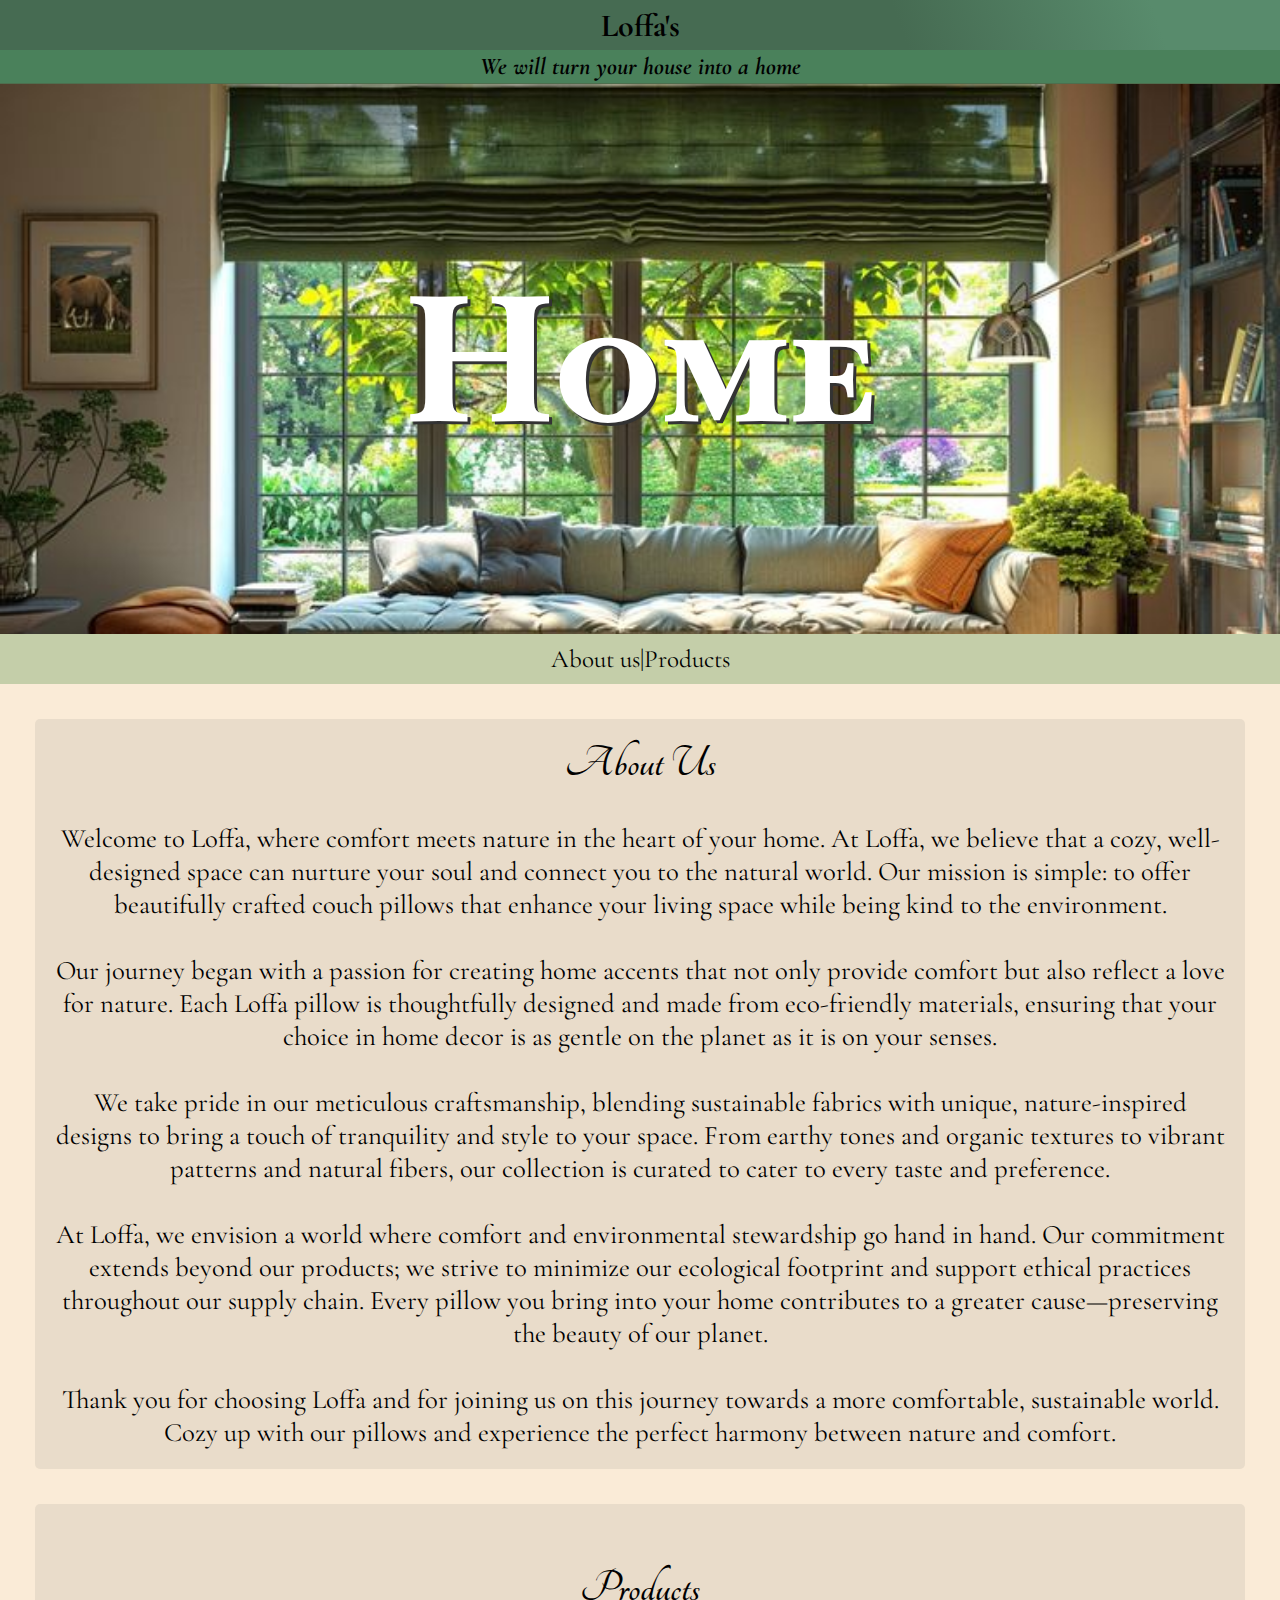
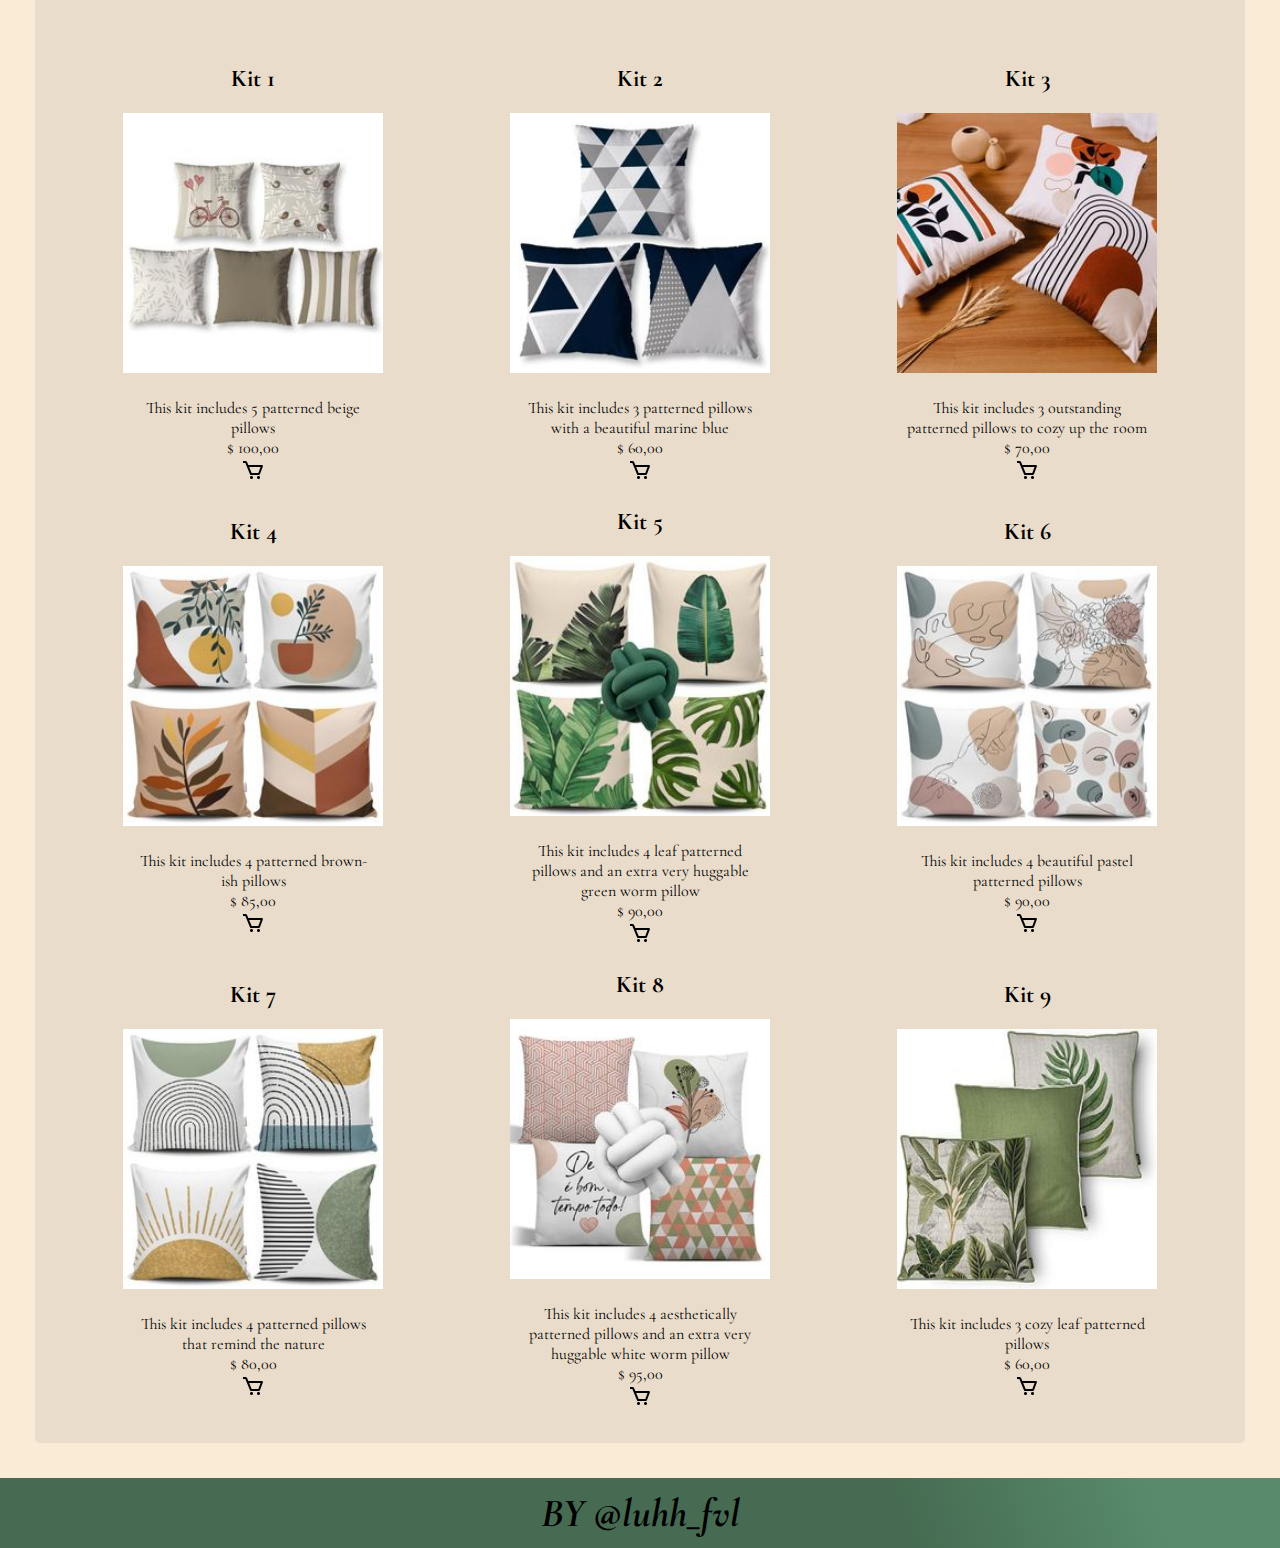
<file: index.html>
<!DOCTYPE html>
<html lang="en">
<head>
    <meta charset="UTF-8">
    <meta name="viewport" content="width=device-width, initial-scale=1.0">
    <title>Loffa</title>
    <link rel="stylesheet" href="style.css">
    <style>
        @import url('https://fonts.googleapis.com/css2?family=Baskervville+SC&family=Cormorant+Garamond:ital,wght@0,300;0,400;0,500;0,600;0,700;1,300;1,400;1,500;1,600;1,700&display=swap');
        @import url('https://fonts.googleapis.com/css2?family=Tangerine:wght@400;700&display=swap');
        @import url('https://fonts.googleapis.com/css2?family=Allura&display=swap');
        @import url('https://fonts.googleapis.com/css2?family=Sofia&display=swap');
    </style>
</head>
<body>
    <header>
        <h1>Loffa's</h1>
    </header>
    <main>
        <div id="topper"> 
            <h2>We will turn your house into a home</h2>
        </div>
        <div id="home">
            <h3 id="homeText">Home</h3>
        </div>
        <div id="divisoria">
            <a href="#AboutUs">About us</a> | <a href="#Products">Products</a>
        </div>
        <div id="sobre">
            <h3 id="AboutUs">About Us</h3> 
            <br>
            Welcome to Loffa, where comfort meets nature in the heart of your home. At Loffa, we believe that a cozy, well-designed space can nurture your soul and connect you to the natural world. Our mission is simple: to offer beautifully crafted couch pillows that enhance your living space while being kind to the environment.
            <br><br>
            Our journey began with a passion for creating home accents that not only provide comfort but also reflect a love for nature. Each Loffa pillow is thoughtfully designed and made from eco-friendly materials, ensuring that your choice in home decor is as gentle on the planet as it is on your senses.
            <br><br>
            We take pride in our meticulous craftsmanship, blending sustainable fabrics with unique, nature-inspired designs to bring a touch of tranquility and style to your space. From earthy tones and organic textures to vibrant patterns and natural fibers, our collection is curated to cater to every taste and preference.
            <br><br>
            At Loffa, we envision a world where comfort and environmental stewardship go hand in hand. Our commitment extends beyond our products; we strive to minimize our ecological footprint and support ethical practices throughout our supply chain. Every pillow you bring into your home contributes to a greater cause—preserving the beauty of our planet.
            <br><br>
            Thank you for choosing Loffa and for joining us on this journey towards a more comfortable, sustainable world. Cozy up with our pillows and experience the perfect harmony between nature and comfort.
        </div>
        <div id="produtos">
            <h3 id="Products">Products</h3>
            <div id="linha">
                <label id="caixaProducts">
                    <h2>Kit 1</h2>
                    <a href="kit1.html" ><img src="foto1.jpg" class="foto"></a>
                    <div id="dProduct">
                        <p>This kit includes 5 patterned beige pillows</p>
                        <p>$ 100,00</p>
                        <img src="bx-cart.png" alt="carrinho de compras" id="carrinhoCompras">
                    </div>
                </label>
                <label id="caixaProducts">
                    <h2>Kit 2</h2>
                    <a href="kit2.html" ><img src="foto2.jpg" class="foto"></a>
                    <div id="dProduct">
                        <p>This kit includes 3 patterned pillows with a beautiful marine blue</p>
                        <p>$ 60,00</p>
                        <img src="bx-cart.png" alt="carrinho de compras" id="carrinhoCompras">
                    </div>
                </label>
                <label id="caixaProducts">
                    <h2>Kit 3</h2>
                    <a href="kit3.html" ><img src="foto3.jpg" class="foto"></a>
                    <div id="dProduct">
                        <p>This kit includes 3 outstanding patterned pillows to cozy up the room</p>
                        <p>$ 70,00</p>
                        <img src="bx-cart.png" alt="carrinho de compras" id="carrinhoCompras">    
                </div>
                </label>
            </div>
            <div id="linha">
                <label id="caixaProducts">
                    <h2>Kit 4</h2>
                    <a href="kit4.html"><img src="foto4.jpg" class="foto"></a>
                    <div id="dProduct">
                        <p>This kit includes 4 patterned brown-ish pillows</p>
                        <p>$ 85,00</p>
                        <img src="bx-cart.png" alt="carrinho de compras" id="carrinhoCompras">
                    </div>
                </label>
                <label id="caixaProducts">
                    <h2>Kit 5</h2>
                    <a href="kit5.html"><img src="foto5.jpg" class="foto"></a>
                    <div id="dProduct">
                        <p>This kit includes 4 leaf patterned pillows and an extra very huggable green worm pillow</p>
                        <p>$ 90,00</p>
                        <img src="bx-cart.png" alt="carrinho de compras" id="carrinhoCompras">
                    </div>
                </label>
                <label id="caixaProducts">
                    <h2>Kit 6</h2>
                    <a href="kit6.html"><img src="foto6.jpg" class="foto"></a>
                    <div id="dProduct">
                        <p>This kit includes 4 beautiful pastel patterned pillows</p>
                        <p>$ 90,00</p>
                        <img src="bx-cart.png" alt="carrinho de compras" id="carrinhoCompras">                    
                    </div>
                </label>
            </div>
            <div id="linha">
                <label id="caixaProducts">
                    <h2>Kit 7</h2>
                    <a href="kit7.html"><img src="foto7.jpg" class="foto"></a>
                    <div id="dProduct">
                        <p>This kit includes 4 patterned pillows that remind the nature</p>
                        <p>$ 80,00</p>
                        <img src="bx-cart.png" alt="carrinho de compras" id="carrinhoCompras">
                    </div>
                </label>
                <label id="caixaProducts">
                    <h2>Kit 8</h2>
                    <a href="kit8.html"><img src="foto8.jpg" class="foto"></a>
                    <div id="dProduct">
                        <p>This kit includes 4 aesthetically patterned pillows and an extra very huggable white worm pillow</p>
                        <p>$ 95,00</p>
                        <img src="bx-cart.png" alt="carrinho de compras" id="carrinhoCompras">
                    </div>
                </label>
                <label id="caixaProducts">
                    <h2>Kit 9</h2>
                    <a href="kit9.html"><img src="foto9.jpg" class="foto"></a>
                    <div id="dProduct">
                        <p>This kit includes 3 cozy leaf patterned pillows</p>
                        <p>$ 60,00</p>
                        <img src="bx-cart.png" alt="carrinho de compras" id="carrinhoCompras">
                    </div>
                </label>
            </div>
        </div>
    </main>
    <footer>
        <div>
            BY @luhh_fvl
        </div>
    </footer>
</body>
</html>
</file>
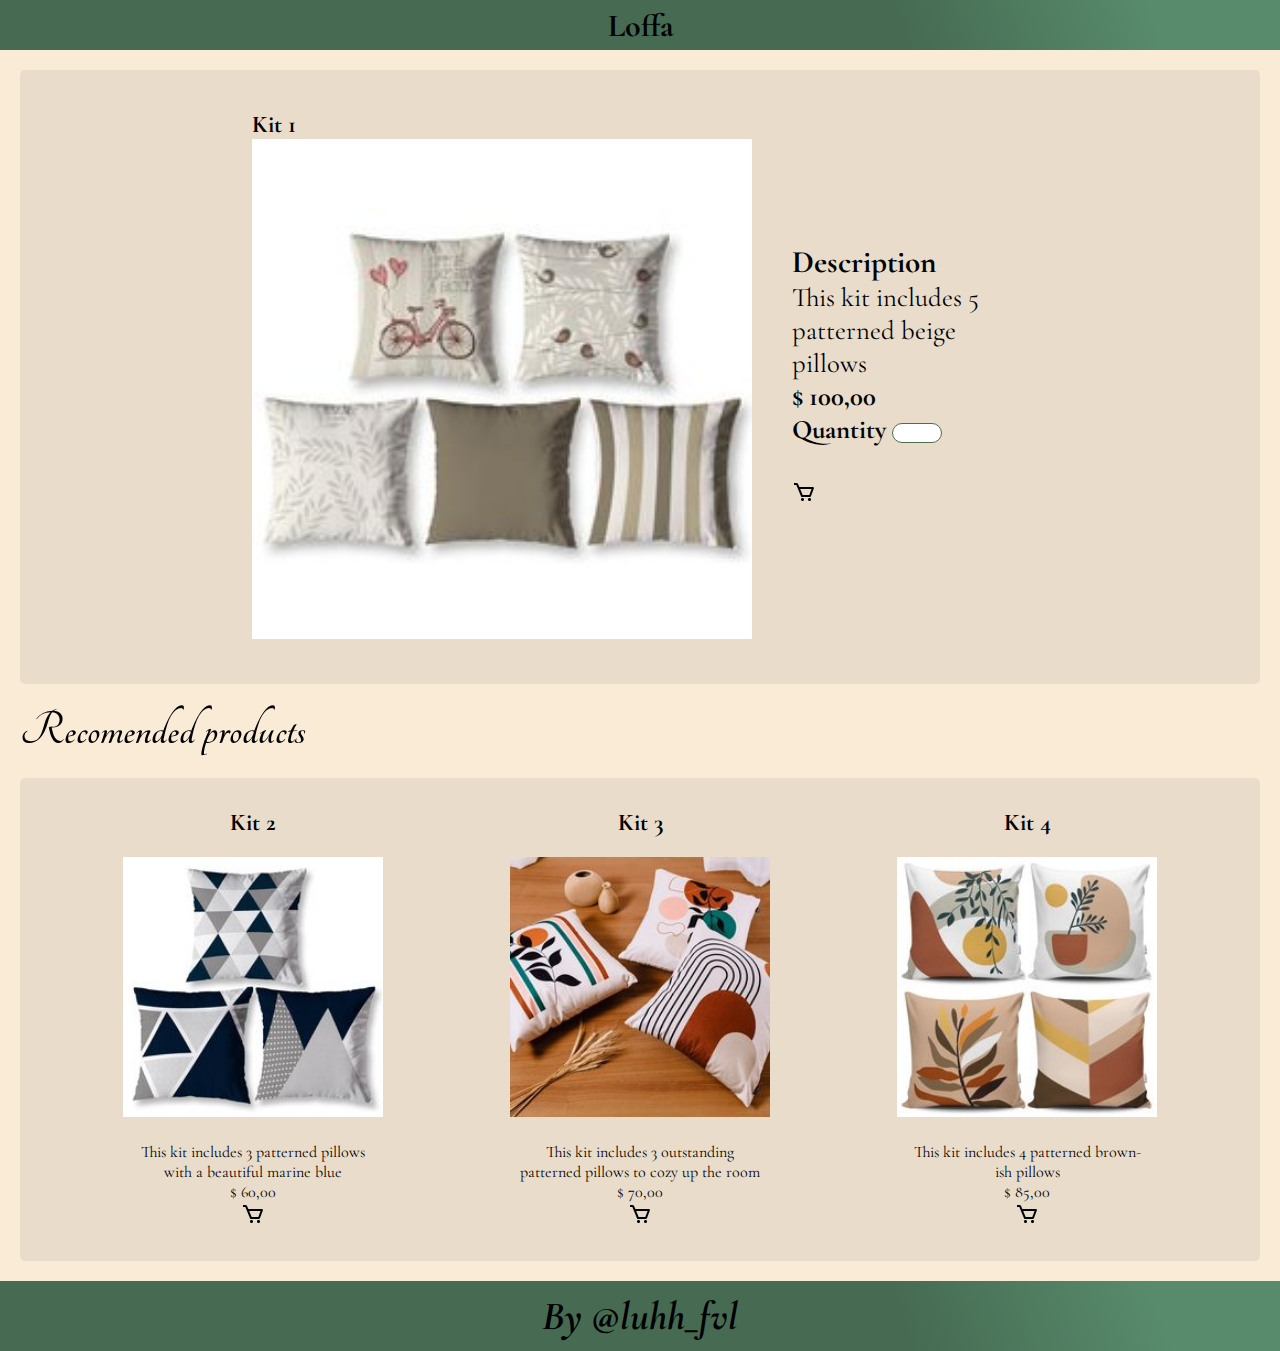
<file: kit1.html>
<!DOCTYPE html>
<html lang="en">
<head>
    <meta charset="UTF-8">
    <meta name="viewport" content="width=device-width, initial-scale=1.0">
    <link rel="stylesheet" href="style.css">
    <style>
        @import url('https://fonts.googleapis.com/css2?family=Baskervville+SC&family=Cormorant+Garamond:ital,wght@0,300;0,400;0,500;0,600;0,700;1,300;1,400;1,500;1,600;1,700&display=swap');
        @import url('https://fonts.googleapis.com/css2?family=Tangerine:wght@400;700&display=swap');
    </style>
    <title>Loffa's</title>
</head>
<body>
    <header>
        <h1><a href="index.html" id="inicio">Loffa</a></h1>
    </header>
    <main>
        <div id="pagProduct">
            <label id="productTitle">
                <h2>Kit 1</h2>
                <img src="foto1.jpg" id="fotoProduto">
            </label>
            <div id="contentProduct">
                <h3>Description</h3>
                <p>This kit includes 5 patterned beige pillows</p>
                <p><strong>$ 100,00</p>
                <label>
                    Quantity</strong>
                    <input type="number" id="quantidade">
                </label><br><br>
                    <input type="image" src="bx-cart.png">
            </div>
        </div>
        <label id="Recomended"><h2>Recomended products</h2><br></label>
        <div id="recomendedProducts">
            <label id="caixaProducts">
                <h2>Kit 2</h2>
                <a href="kit2.html"><img src="foto2.jpg" class="foto"></a>
                <div id="dProduct">
                    <p>This kit includes 3 patterned pillows with a beautiful marine blue</p>
                    <p>$ 60,00</p>
                    <img src="bx-cart.png" alt="carrinho de compras" id="carrinhoCompras">
                </div>
            </label>
            <label id="caixaProducts">
                <h2>Kit 3</h2>
                <a href="kit3.html"><img src="foto3.jpg" class="foto"></a>
                <div id="dProduct">
                    <p>This kit includes 3 outstanding patterned pillows to cozy up the room</p>
                    <p>$ 70,00</p>
                    <img src="bx-cart.png" alt="carrinho de compras" id="carrinhoCompras">    
                </div>
            </label>
            <label id="caixaProducts">
                <h2>Kit 4</h2>
                <a href="kit4.html"><img src="foto4.jpg" class="foto"></a>
                <div id="dProduct">
                    <p>This kit includes 4 patterned brown-ish pillows</p>
                    <p>$ 85,00</p>
                    <img src="bx-cart.png" alt="carrinho de compras" id="carrinhoCompras">
                </div>
            </label>
        </div>
    </main>
    <footer>
        <div>
            By @luhh_fvl
        </div>
    </footer>
</body>
</html>
</file>
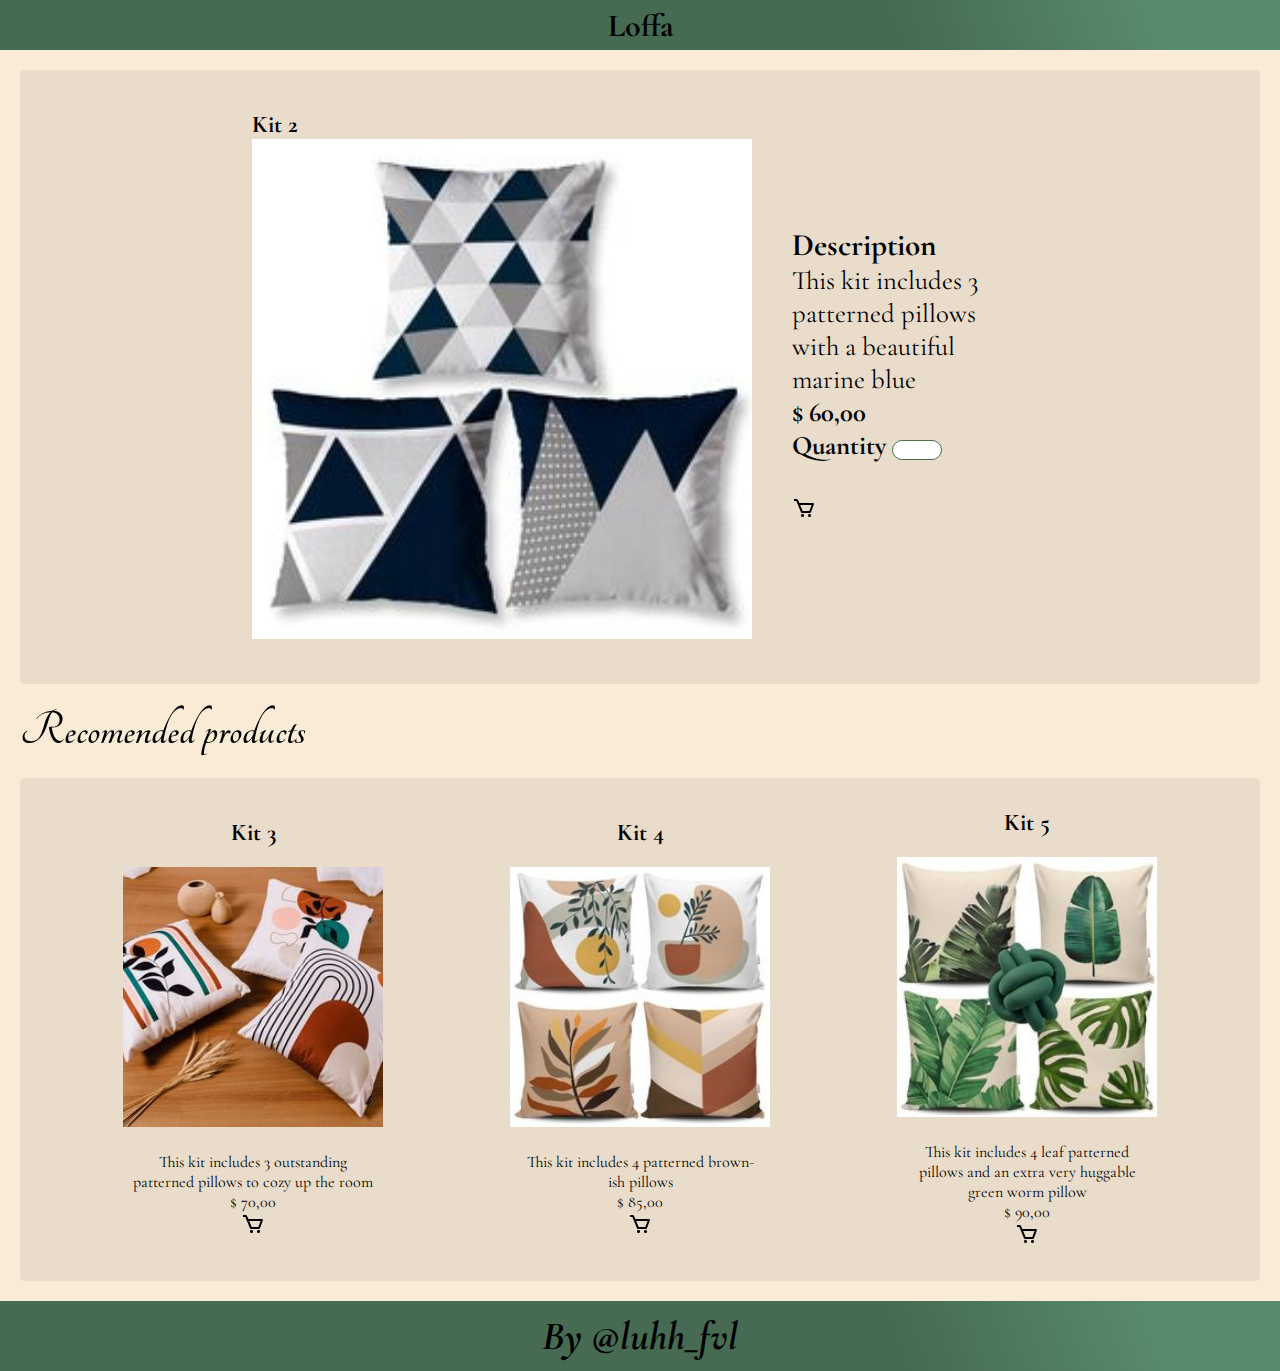
<file: kit2.html>
<!DOCTYPE html>
<html lang="en">
<head>
    <meta charset="UTF-8">
    <meta name="viewport" content="width=device-width, initial-scale=1.0">
    <link rel="stylesheet" href="style.css">
    <style>
        @import url('https://fonts.googleapis.com/css2?family=Baskervville+SC&family=Cormorant+Garamond:ital,wght@0,300;0,400;0,500;0,600;0,700;1,300;1,400;1,500;1,600;1,700&display=swap');
        @import url('https://fonts.googleapis.com/css2?family=Tangerine:wght@400;700&display=swap');
    </style>
    <title>Loffa's</title>
</head>
<body>
    <header>
        <h1><a href="index.html" id="inicio">Loffa</a></h1>
    </header>
    <main>
        <div id="pagProduct">
            <label id="productTitle">
                <h2>Kit 2</h2>
                <img src="foto2.jpg" id="fotoProduto">
            </label>
            <div id="contentProduct">
                <h3>Description</h3>
                <p>This kit includes 3 patterned pillows with a beautiful marine blue</p>
                <p><strong>$ 60,00</p>
                <label>
                    Quantity</strong>
                    <input type="number" id="quantidade">
                </label><br><br>
                    <input type="image" src="bx-cart.png">
            </div>
        </div>
        <label id="Recomended"><h2>Recomended products</h2><br></label>
        <div id="recomendedProducts">
            <label id="caixaProducts">
                <h2>Kit 3</h2>
                <a href="kit3.html"><img src="foto3.jpg" class="foto"></a>
                <div id="dProduct">
                    <p>This kit includes 3 outstanding patterned pillows to cozy up the room</p>
                    <p>$ 70,00</p>
                    <img src="bx-cart.png" alt="carrinho de compras" id="carrinhoCompras">
                </div>
            </label>
            <label id="caixaProducts">
                <h2>Kit 4</h2>
                <a href="kit4.html"><img src="foto4.jpg" class="foto"></a>
                <div id="dProduct">
                    <p>This kit includes 4 patterned brown-ish pillows</p>
                    <p>$ 85,00</p>
                    <img src="bx-cart.png" alt="carrinho de compras" id="carrinhoCompras">    
            </div>
            </label id="caixaProducts">
            <label id="caixaProducts">
                <h2>Kit 5</h2>
                <a href="kit5.html"><img src="foto5.jpg" class="foto"></a>
                <div id="dProduct">
                    <p>This kit includes 4 leaf patterned pillows and an extra very huggable green worm pillow</p>
                    <p>$ 90,00</p>
                    <img src="bx-cart.png" alt="carrinho de compras" id="carrinhoCompras">
                </div>
            </label>
        </div>
    </main>
    <footer>
        <div>
            By @luhh_fvl
        </div>
    </footer>
</body>
</html>
</file>
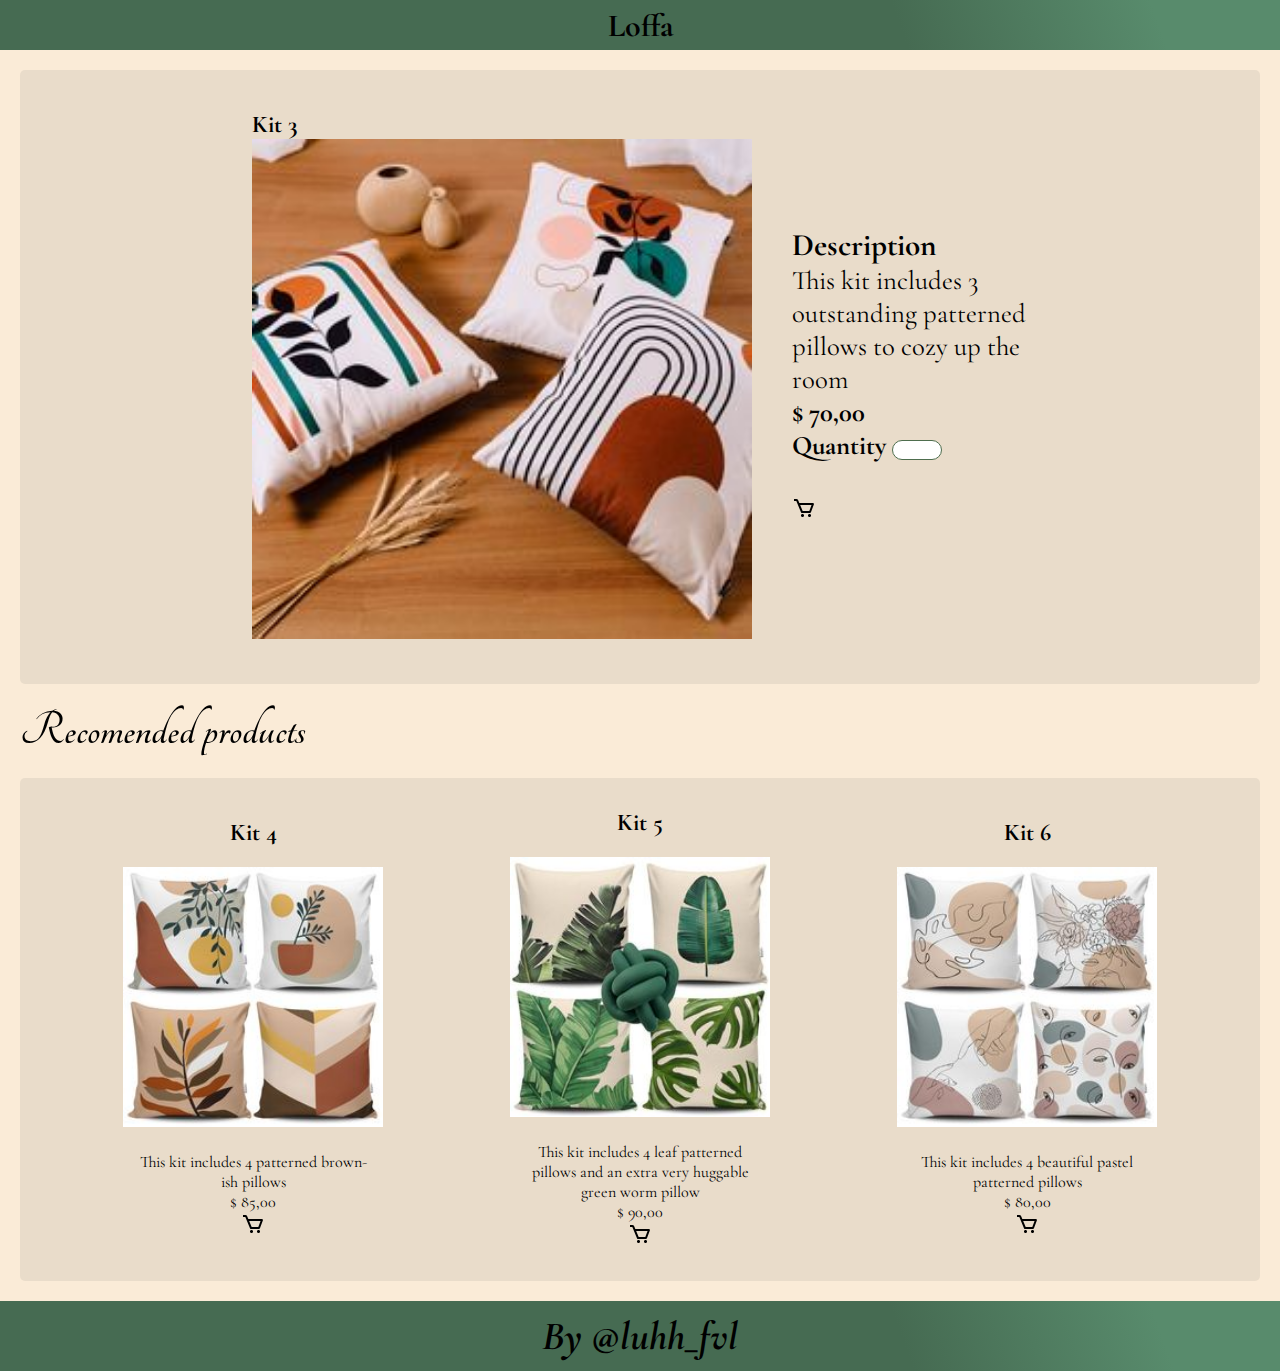
<file: kit3.html>
<!DOCTYPE html>
<html lang="en">
<head>
    <meta charset="UTF-8">
    <meta name="viewport" content="width=device-width, initial-scale=1.0">
    <link rel="stylesheet" href="style.css">
    <style>
        @import url('https://fonts.googleapis.com/css2?family=Baskervville+SC&family=Cormorant+Garamond:ital,wght@0,300;0,400;0,500;0,600;0,700;1,300;1,400;1,500;1,600;1,700&display=swap');
        @import url('https://fonts.googleapis.com/css2?family=Tangerine:wght@400;700&display=swap');
    </style>
    <title>Loffa's</title>
</head>
<body>
    <header>
        <h1><a href="index.html" id="inicio">Loffa</a></h1>
    </header>
    <main>
        <div id="pagProduct">
            <label id="productTitle">
                <h2>Kit 3</h2>
                <img src="foto3.jpg" id="fotoProduto">
            </label>
            <div id="contentProduct">
                <h3>Description</h3>
                <p>This kit includes 3 outstanding patterned pillows to cozy up the room</p>
                <p><strong>$ 70,00</p>
                <label>
                    Quantity</strong>
                    <input type="number" id="quantidade">
                </label><br><br>
                    <input type="image" src="bx-cart.png">
            </div>
        </div>
        <label id="Recomended"><h2>Recomended products</h2><br></label>
        <div id="recomendedProducts">
            <label id="caixaProducts">
                <h2>Kit 4</h2>
                <a href="kit4.html"><img src="foto4.jpg" class="foto"></a>
                <div id="dProduct">
                    <p>This kit includes 4 patterned brown-ish pillows</p>
                    <p>$ 85,00</p>
                    <img src="bx-cart.png" alt="carrinho de compras" id="carrinhoCompras">
                </div>
            </label>
            <label id="caixaProducts">
                <h2>Kit 5</h2>
                <a href="kit5.html"><img src="foto5.jpg" class="foto"></a>
                <div id="dProduct">
                    <p>This kit includes 4 leaf patterned pillows and an extra very huggable green worm pillow</p>
                    <p>$ 90,00</p>
                    <img src="bx-cart.png" alt="carrinho de compras" id="carrinhoCompras">    
            </div>
            </label id="caixaProducts">
            <label id="caixaProducts">
                <h2>Kit 6</h2>
                <a href="kit6.html"><img src="foto6.jpg" class="foto"></a>
                <div id="dProduct">
                    <p>This kit includes 4 beautiful pastel patterned pillows</p>
                    <p>$ 80,00</p>
                    <img src="bx-cart.png" alt="carrinho de compras" id="carrinhoCompras">
                </div>
            </label>
        </div>
    </main>
    <footer>
        <div>
            By @luhh_fvl
        </div>
    </footer>
</body>
</html>
</file>
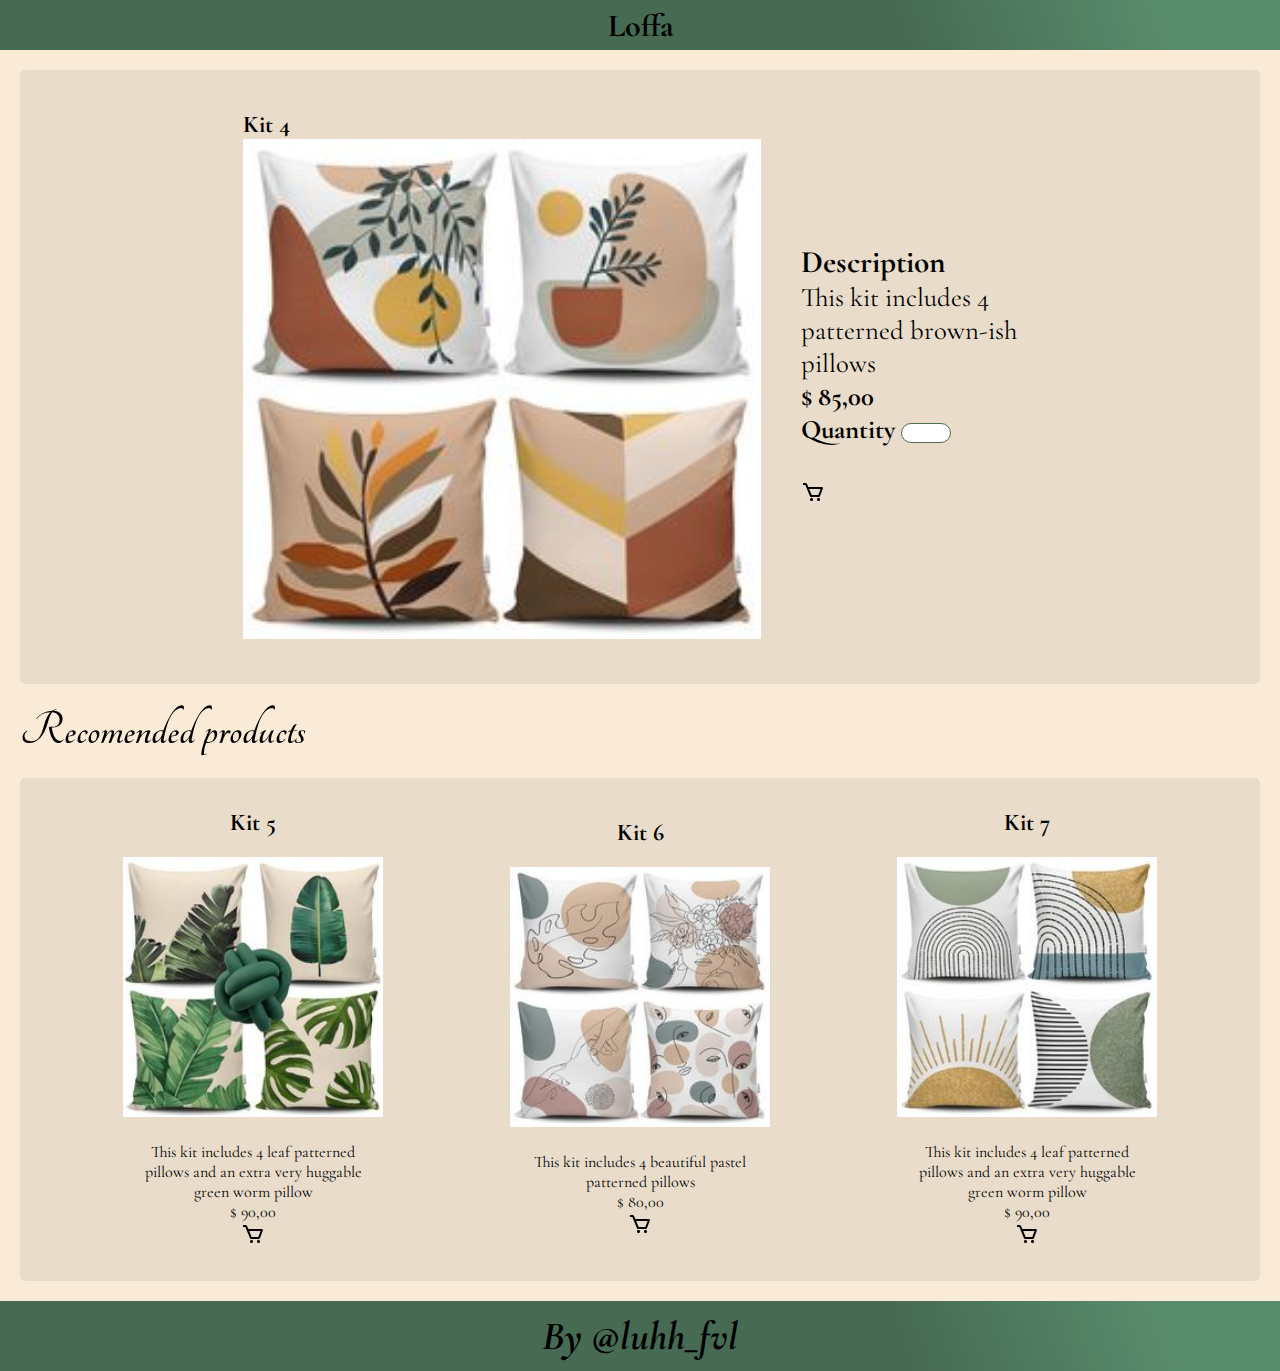
<file: kit4.html>
<!DOCTYPE html>
<html lang="en">
<head>
    <meta charset="UTF-8">
    <meta name="viewport" content="width=device-width, initial-scale=1.0">
    <link rel="stylesheet" href="style.css">
    <style>
        @import url('https://fonts.googleapis.com/css2?family=Baskervville+SC&family=Cormorant+Garamond:ital,wght@0,300;0,400;0,500;0,600;0,700;1,300;1,400;1,500;1,600;1,700&display=swap');
        @import url('https://fonts.googleapis.com/css2?family=Tangerine:wght@400;700&display=swap');
    </style>
    <title>Loffa's</title>
</head>
<body>
    <header>
        <h1><a href="index.html" id="inicio">Loffa</a></h1>
    </header>
    <main>
        <div id="pagProduct">
            <label id="productTitle">
                <h2>Kit 4</h2>
                <img src="foto4.jpg" id="fotoProduto">
            </label>
            <div id="contentProduct">
                <h3>Description</h3>
                <p>This kit includes 4 patterned brown-ish pillows</p>
                <p><strong>$ 85,00</p>
                <label>
                    Quantity</strong>
                    <input type="number" id="quantidade">
                </label><br><br>
                    <input type="image" src="bx-cart.png">
            </div>
        </div>
        <label id="Recomended"><h2>Recomended products</h2><br></label>
        <div id="recomendedProducts">
            <label id="caixaProducts">
                <h2>Kit 5</h2>
                <a href="kit5.html"><img src="foto5.jpg" class="foto"></a>
                <div id="dProduct">
                    <p>This kit includes 4 leaf patterned pillows and an extra very huggable green worm pillow</p>
                    <p>$ 90,00</p>
                    <img src="bx-cart.png" alt="carrinho de compras" id="carrinhoCompras">
                </div>
            </label>
            <label id="caixaProducts">
                <h2>Kit 6</h2>
                <a href="kit6.html"><img src="foto6.jpg" class="foto"></a>
                <div id="dProduct">
                    <p>This kit includes 4 beautiful pastel patterned pillows</p>
                    <p>$ 80,00</p>
                    <img src="bx-cart.png" alt="carrinho de compras" id="carrinhoCompras">    
            </div>
            </label id="caixaProducts">
            <label id="caixaProducts">
                <h2>Kit 7</h2>
                <a href="kit7.html"><img src="foto7.jpg" class="foto"></a>
                <div id="dProduct">
                    <p>This kit includes 4 leaf patterned pillows and an extra very huggable green worm pillow</p>
                    <p>$ 90,00</p>
                    <img src="bx-cart.png" alt="carrinho de compras" id="carrinhoCompras">
                </div>
            </label>
        </div>
    </main>
    <footer>
        <div>
            By @luhh_fvl
        </div>
    </footer>
</body>
</html>
</file>
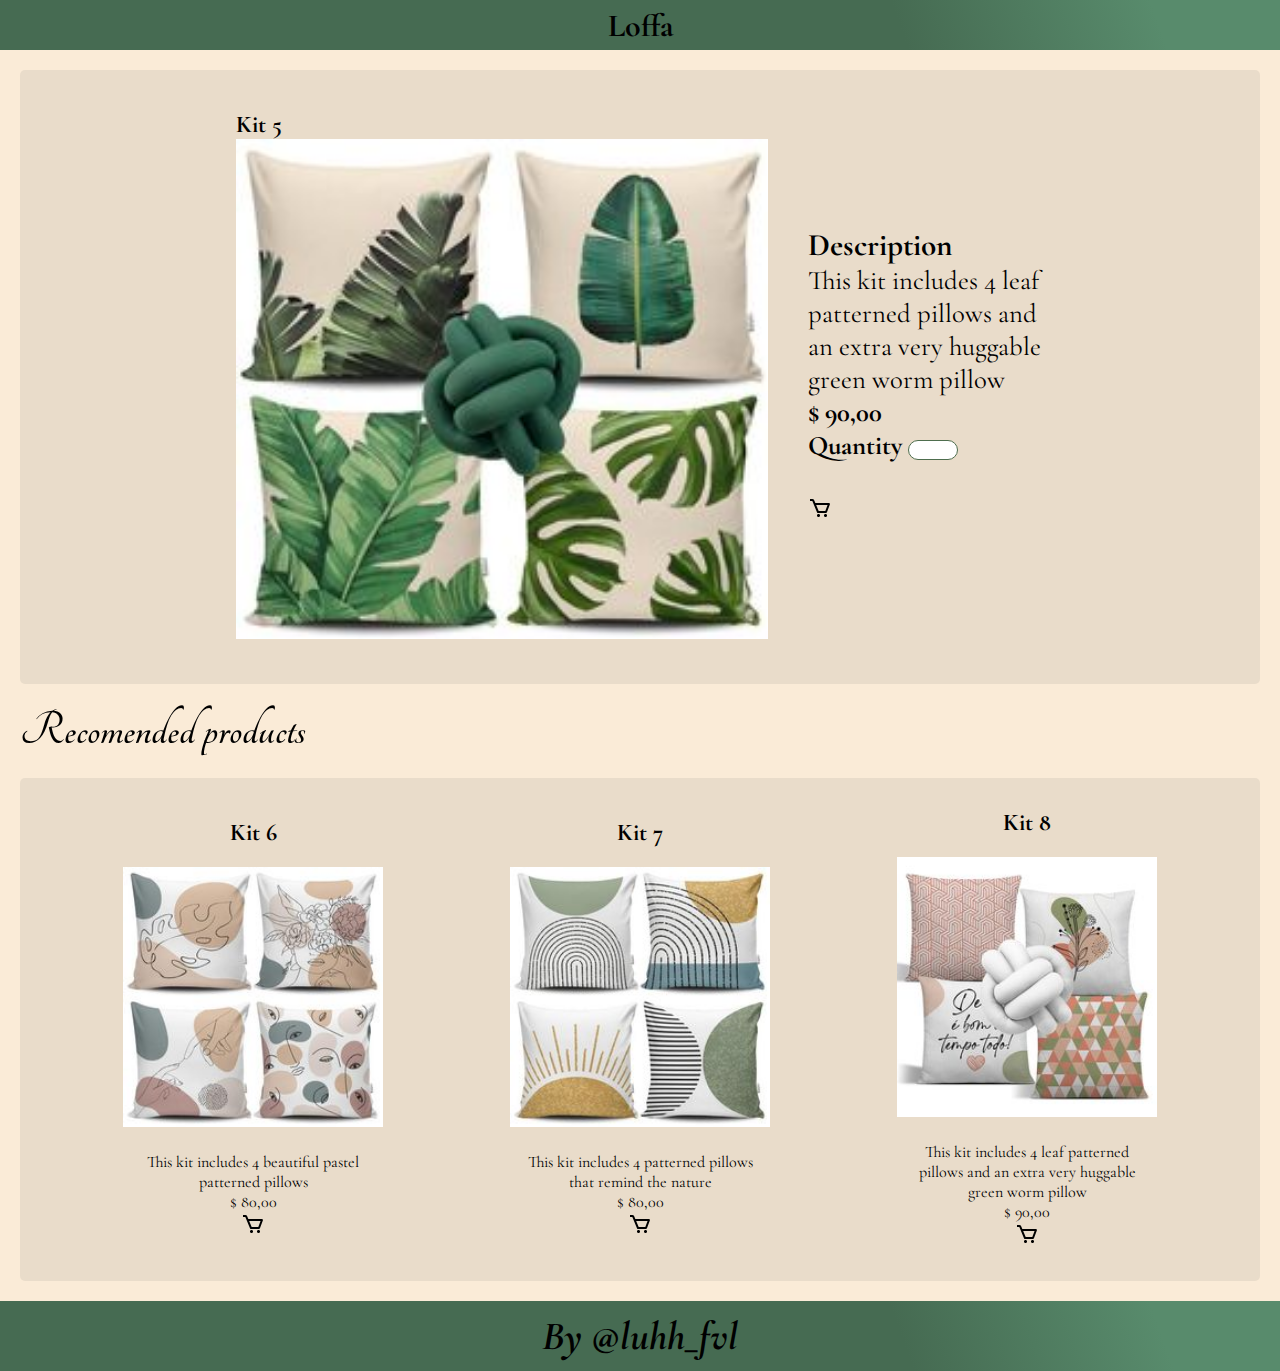
<file: kit5.html>
<!DOCTYPE html>
<html lang="en">
<head>
    <meta charset="UTF-8">
    <meta name="viewport" content="width=device-width, initial-scale=1.0">
    <link rel="stylesheet" href="style.css">
    <style>
        @import url('https://fonts.googleapis.com/css2?family=Baskervville+SC&family=Cormorant+Garamond:ital,wght@0,300;0,400;0,500;0,600;0,700;1,300;1,400;1,500;1,600;1,700&display=swap');
        @import url('https://fonts.googleapis.com/css2?family=Tangerine:wght@400;700&display=swap');
    </style>
    <title>Loffa's</title>
</head>
<body>
    <header>
        <h1><a href="index.html" id="inicio">Loffa</a></h1>
    </header>
    <main>
        <div id="pagProduct">
            <label id="productTitle">
                <h2>Kit 5</h2>
                <img src="foto5.jpg" id="fotoProduto">
            </label>
            <div id="contentProduct">
                <h3>Description</h3>
                <p>This kit includes 4 leaf patterned pillows and an extra very huggable green worm pillow</p>
                <p><strong>$ 90,00</p>
                <label>
                    Quantity</strong>
                    <input type="number" id="quantidade">
                </label><br><br>
                    <input type="image" src="bx-cart.png">
            </div>
        </div>
        <label id="Recomended"><h2>Recomended products</h2><br></label>
        <div id="recomendedProducts">
            <label id="caixaProducts">
                <h2>Kit 6</h2>
                <a href="kit6.html"><img src="foto6.jpg" class="foto"></a>
                <div id="dProduct">
                    <p>This kit includes 4 beautiful pastel patterned pillows</p>
                    <p>$ 80,00</p>
                    <img src="bx-cart.png" alt="carrinho de compras" id="carrinhoCompras">
                </div>
            </label>
            <label id="caixaProducts">
                <h2>Kit 7</h2>
                <a href="kit7.html"><img src="foto7.jpg" class="foto"></a>
                <div id="dProduct">
                    <p>This kit includes 4 patterned pillows that remind the nature</p>
                    <p>$ 80,00</p>
                    <img src="bx-cart.png" alt="carrinho de compras" id="carrinhoCompras">    
            </div>
            </label id="caixaProducts">
            <label id="caixaProducts">
                <h2>Kit 8</h2>
                <a href="kit8.html"><img src="foto8.jpg" class="foto"></a>
                <div id="dProduct">
                    <p>This kit includes 4 leaf patterned pillows and an extra very huggable green worm pillow</p>
                    <p>$ 90,00</p>
                    <img src="bx-cart.png" alt="carrinho de compras" id="carrinhoCompras">
                </div>
            </label>
        </div>
    </main>
    <footer>
        <div>
            By @luhh_fvl
        </div>
    </footer>
</body>
</html>
</file>
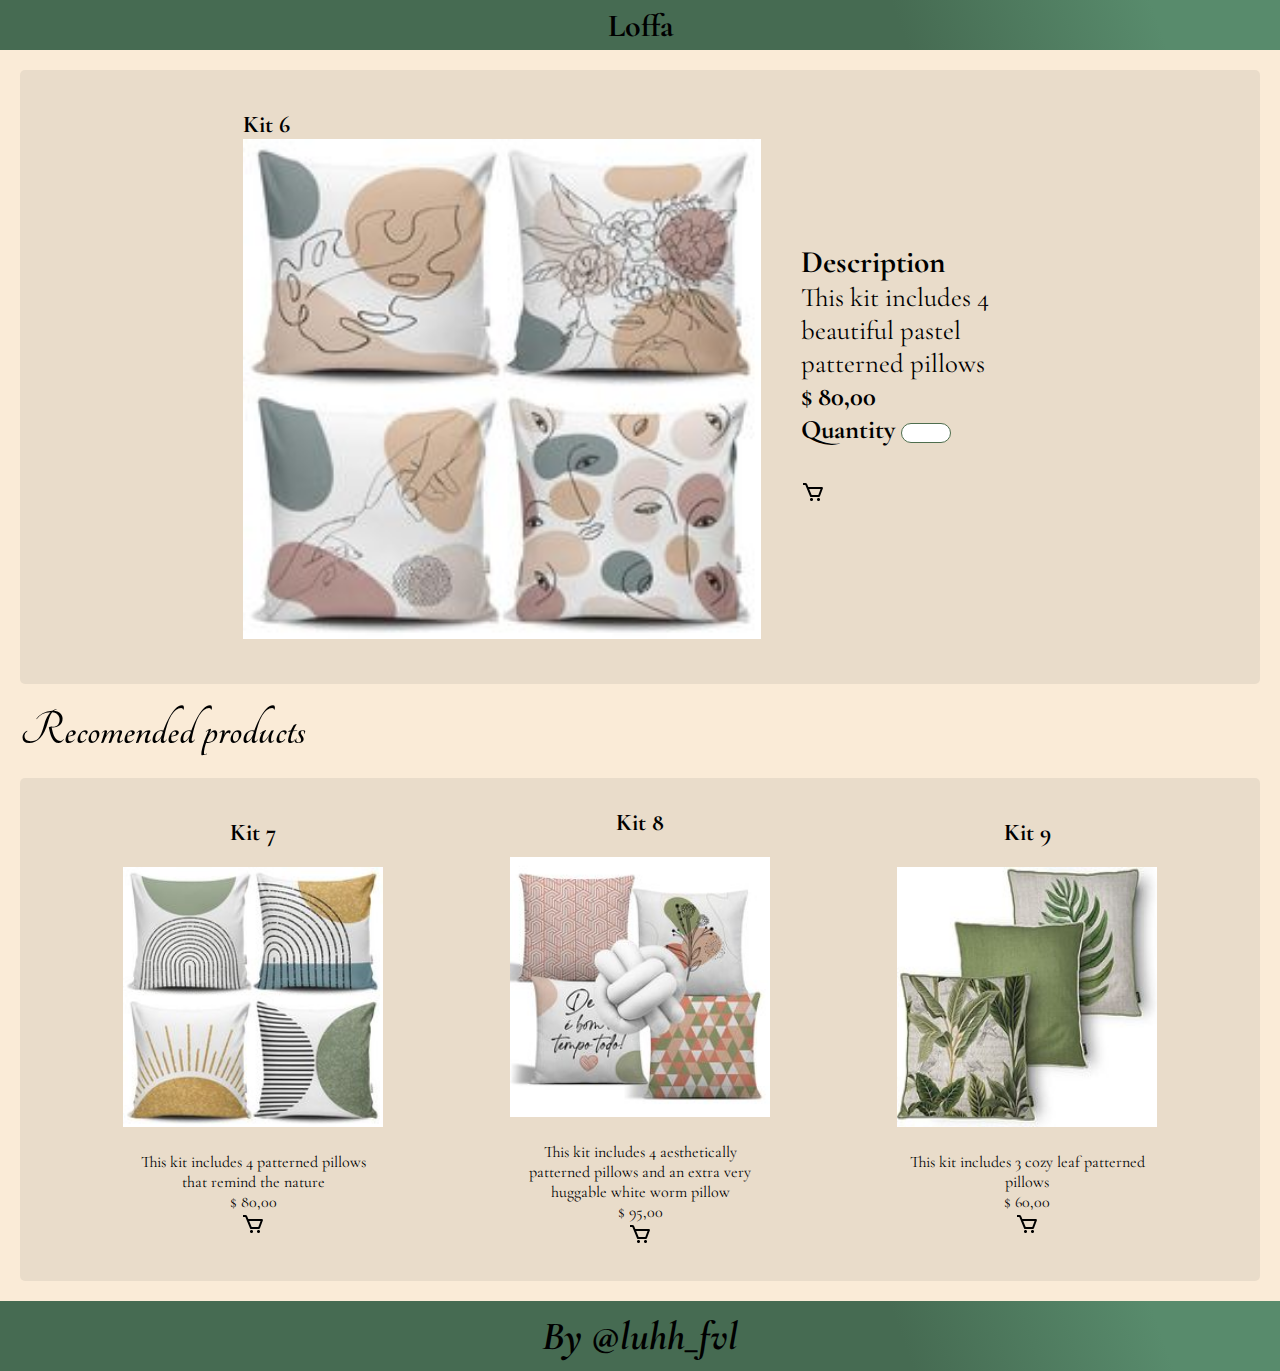
<file: kit6.html>
<!DOCTYPE html>
<html lang="en">
<head>
    <meta charset="UTF-8">
    <meta name="viewport" content="width=device-width, initial-scale=1.0">
    <link rel="stylesheet" href="style.css">
    <style>
        @import url('https://fonts.googleapis.com/css2?family=Baskervville+SC&family=Cormorant+Garamond:ital,wght@0,300;0,400;0,500;0,600;0,700;1,300;1,400;1,500;1,600;1,700&display=swap');
        @import url('https://fonts.googleapis.com/css2?family=Tangerine:wght@400;700&display=swap');
    </style>
    <title>Loffa's</title>
</head>
<body>
    <header>
        <h1><a href="index.html" id="inicio">Loffa</a></h1>
    </header>
    <main>
        <div id="pagProduct">
            <label id="productTitle">
                <h2>Kit 6</h2>
                <img src="foto6.jpg" id="fotoProduto">
            </label>
            <div id="contentProduct">
                <h3>Description</h3>
                <p>This kit includes 4 beautiful pastel patterned pillows</p>
                <p><strong>$ 80,00</p>
                <label>
                    Quantity</strong>
                    <input type="number" id="quantidade">
                </label><br><br>
                    <input type="image" src="bx-cart.png">
            </div>
        </div>
        <label id="Recomended"><h2>Recomended products</h2><br></label>
        <div id="recomendedProducts">
            <label id="caixaProducts">
                <h2>Kit 7</h2>
                <a href="kit7.html"><img src="foto7.jpg" class="foto"></a>
                <div id="dProduct">
                    <p>This kit includes 4 patterned pillows that remind the nature</p>
                    <p>$ 80,00</p>
                    <img src="bx-cart.png" alt="carrinho de compras" id="carrinhoCompras">
                </div>
            </label>
            <label id="caixaProducts">
                <h2>Kit 8</h2>
                <a href="kit8.html"><img src="foto8.jpg" class="foto"></a>
                <div id="dProduct">
                    <p>This kit includes 4 aesthetically patterned pillows and an extra very huggable white worm pillow</p>
                    <p>$ 95,00</p>
                    <img src="bx-cart.png" alt="carrinho de compras" id="carrinhoCompras">    
                </div>
            </label>
            <label id="caixaProducts">
                <h2>Kit 9</h2>
                <a href="kit9.html"><img src="foto9.jpg" class="foto"></a>
                <div id="dProduct">
                    <p>This kit includes 3 cozy leaf patterned pillows</p>
                    <p>$ 60,00</p>
                    <img src="bx-cart.png" alt="carrinho de compras" id="carrinhoCompras">
                </div>
            </label>
        </div>
    </main>
    <footer>
        <div>
            By @luhh_fvl
        </div>
    </footer>
</body>
</html>
</file>
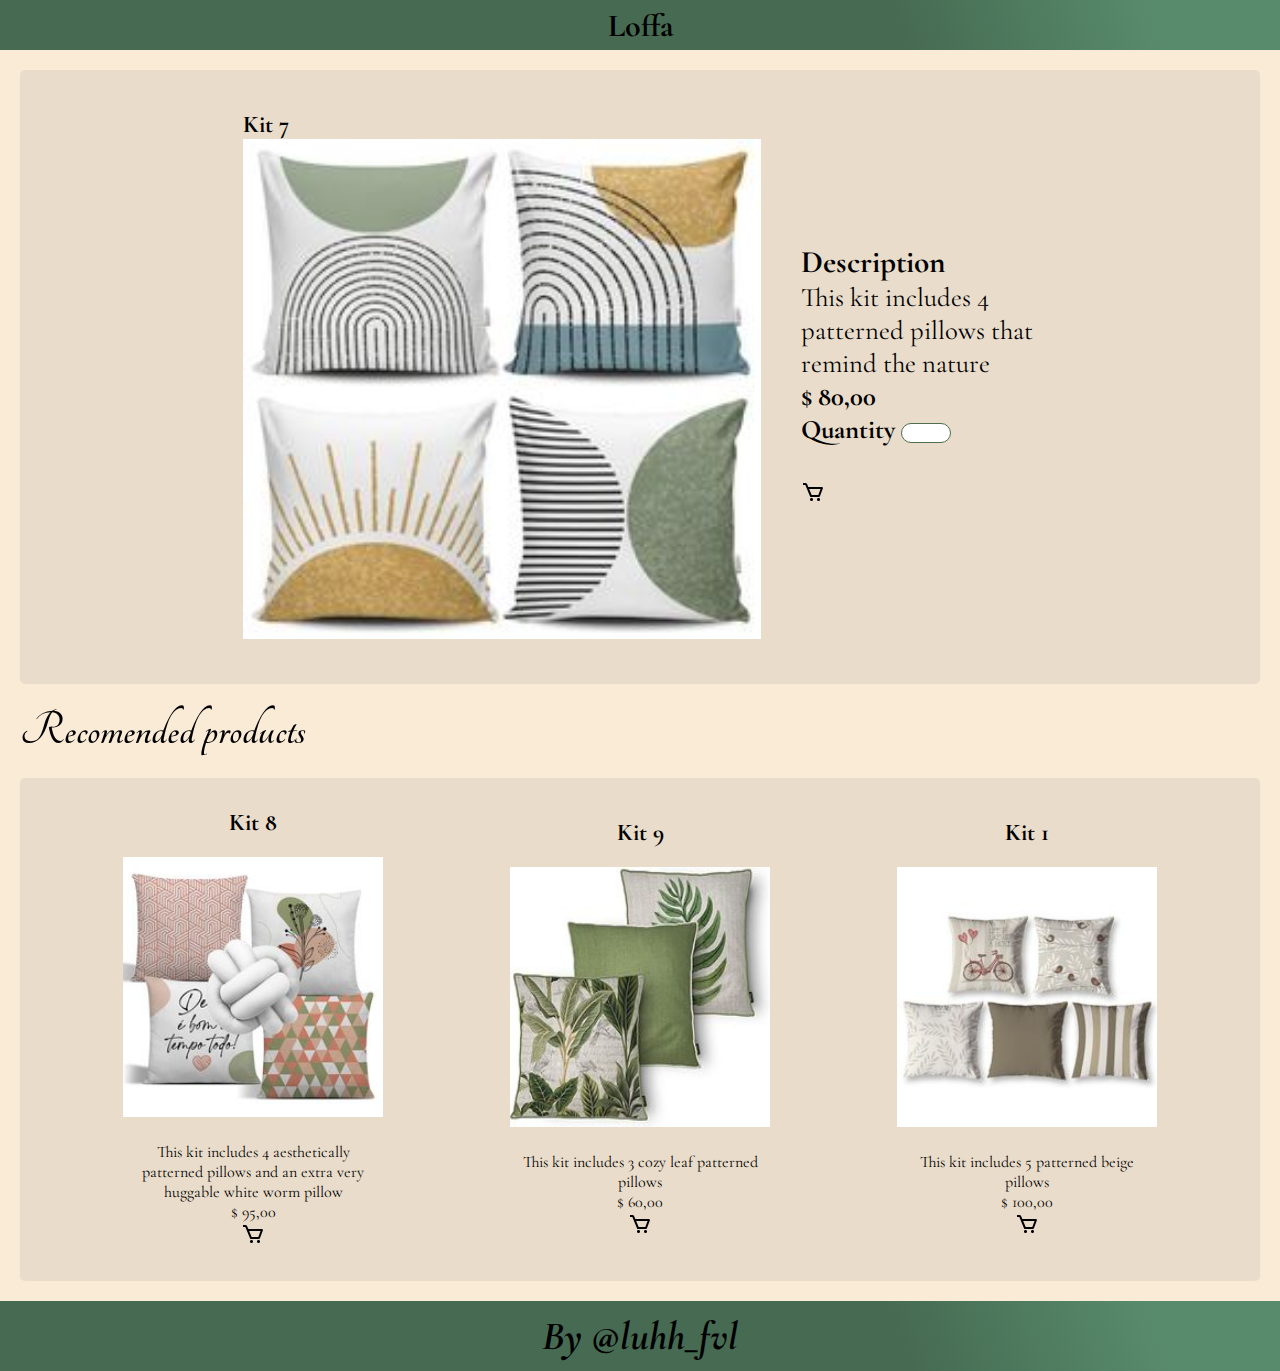
<file: kit7.html>
<!DOCTYPE html>
<html lang="en">
<head>
    <meta charset="UTF-8">
    <meta name="viewport" content="width=device-width, initial-scale=1.0">
    <link rel="stylesheet" href="style.css">
    <style>
        @import url('https://fonts.googleapis.com/css2?family=Baskervville+SC&family=Cormorant+Garamond:ital,wght@0,300;0,400;0,500;0,600;0,700;1,300;1,400;1,500;1,600;1,700&display=swap');
        @import url('https://fonts.googleapis.com/css2?family=Tangerine:wght@400;700&display=swap');
    </style>
    <title>Loffa's</title>
</head>
<body>
    <header>
        <h1><a href="index.html" id="inicio">Loffa</a></h1>
    </header>
    <main>
        <div id="pagProduct">
            <label id="productTitle">
                <h2>Kit 7</h2>
                <img src="foto7.jpg" id="fotoProduto">
            </label>
            <div id="contentProduct">
                <h3>Description</h3>
                    <p>This kit includes 4 patterned pillows that remind the nature</p>
                    <p><strong>$ 80,00</p>
                <label>
                    Quantity</strong>
                    <input type="number" id="quantidade">
                </label><br><br>
                    <input type="image" src="bx-cart.png">
            </div>
        </div>
        <label id="Recomended"><h2>Recomended products</h2><br></label>
        <div id="recomendedProducts">
            <label id="caixaProducts">
                <h2>Kit 8</h2>
                <a href="kit8.html"><img src="foto8.jpg" class="foto"></a>
                <div id="dProduct">
                    <p>This kit includes 4 aesthetically patterned pillows and an extra very huggable white worm pillow</p>
                    <p>$ 95,00</p>
                    <img src="bx-cart.png" alt="carrinho de compras" id="carrinhoCompras">    
                </div>
            </label>
            <label id="caixaProducts">
                <h2>Kit 9</h2>
                <a href="kit9.html"><img src="foto9.jpg" class="foto"></a>
                <div id="dProduct">
                    <p>This kit includes 3 cozy leaf patterned pillows</p>
                    <p>$ 60,00</p>
                    <img src="bx-cart.png" alt="carrinho de compras" id="carrinhoCompras">
                </div>
            </label>
            <label id="caixaProducts">
                <h2>Kit 1</h2>
                <a href="kit1.html" ><img src="foto1.jpg" class="foto"></a>
                <div id="dProduct">
                    <p>This kit includes 5 patterned beige pillows</p>
                    <p>$ 100,00</p>
                    <img src="bx-cart.png" alt="carrinho de compras" id="carrinhoCompras">
                </div>
            </label>
        </div>
    </main>
    <footer>
        <div>
            By @luhh_fvl
        </div>
    </footer>
</body>
</html>
</file>
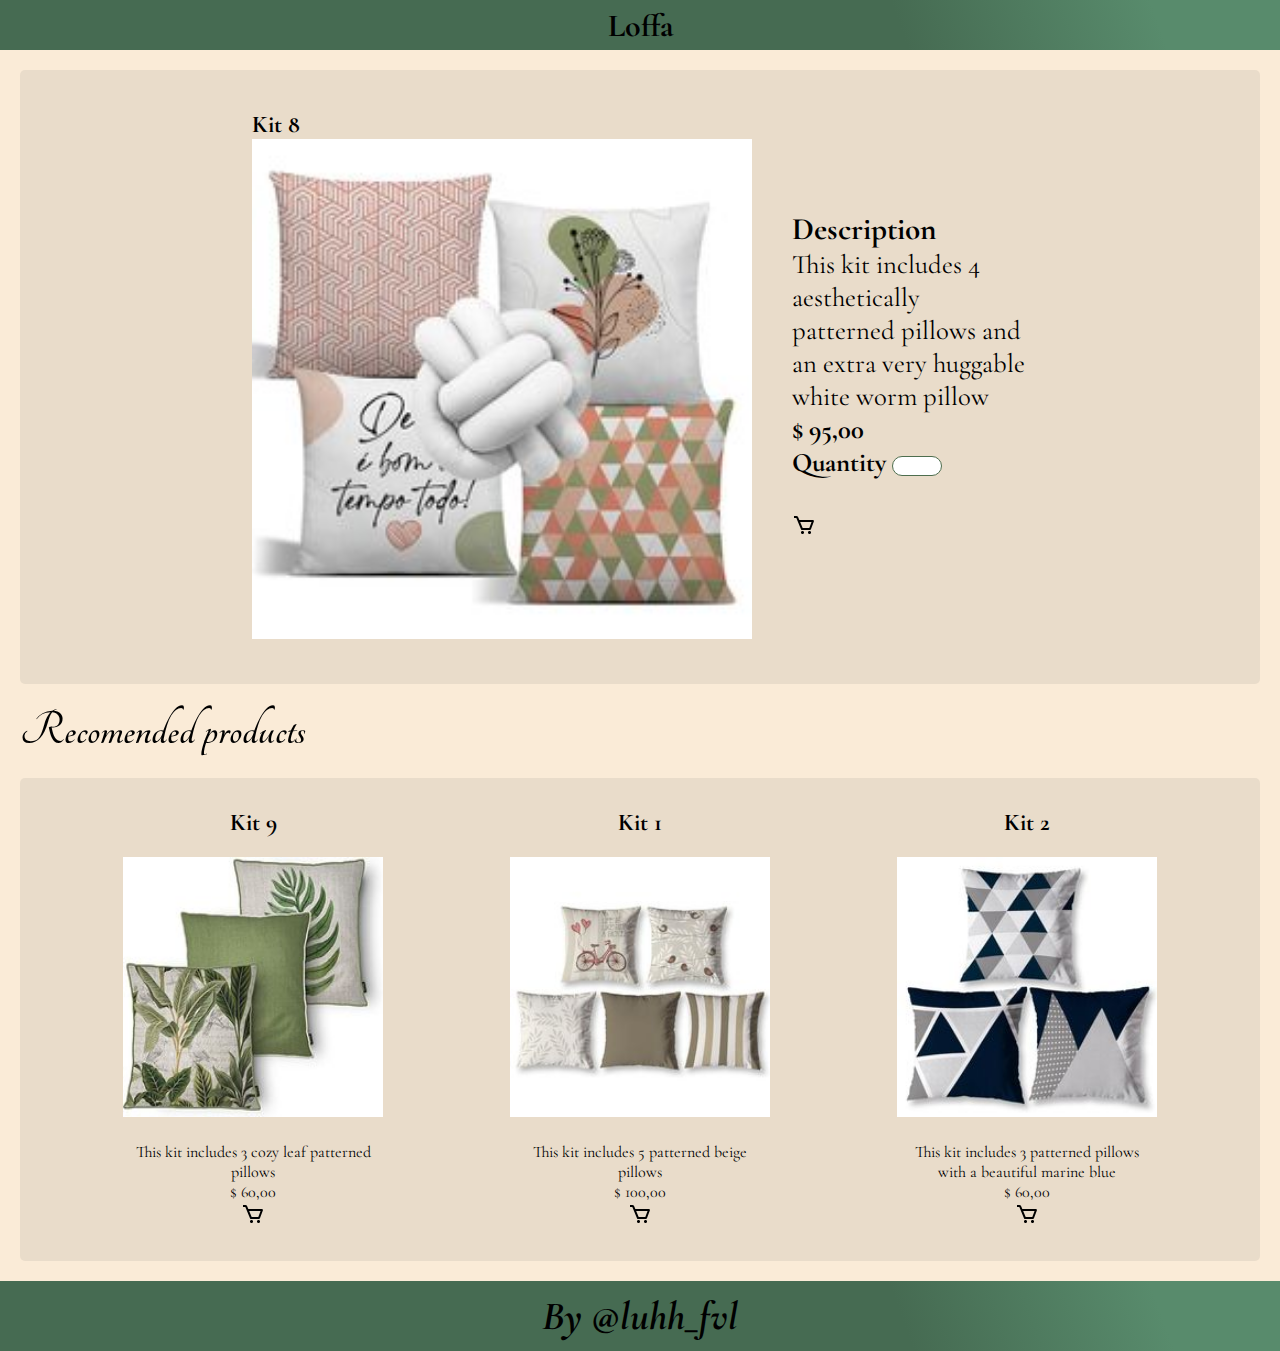
<file: kit8.html>
<!DOCTYPE html>
<html lang="en">
<head>
    <meta charset="UTF-8">
    <meta name="viewport" content="width=device-width, initial-scale=1.0">
    <link rel="stylesheet" href="style.css">
    <style>
        @import url('https://fonts.googleapis.com/css2?family=Baskervville+SC&family=Cormorant+Garamond:ital,wght@0,300;0,400;0,500;0,600;0,700;1,300;1,400;1,500;1,600;1,700&display=swap');
        @import url('https://fonts.googleapis.com/css2?family=Tangerine:wght@400;700&display=swap');
    </style>
    <title>Loffa's</title>
</head>
<body>
    <header>
        <h1><a href="index.html" id="inicio">Loffa</a></h1>
    </header>
    <main>
        <div id="pagProduct">
            <label id="productTitle">
                <h2>Kit 8</h2>
                <img src="foto8.jpg" id="fotoProduto">
            </label>
            <div id="contentProduct">
                <h3>Description</h3>
                    <p>This kit includes 4 aesthetically patterned pillows and an extra very huggable white worm pillow</p>
                    <p><strong>$ 95,00</p>
                <label>
                    Quantity</strong>
                    <input type="number" id="quantidade">
                </label><br><br>
                    <input type="image" src="bx-cart.png">
            </div>
        </div>
        <label id="Recomended"><h2>Recomended products</h2><br></label>
        <div id="recomendedProducts">
            <label id="caixaProducts">
                <h2>Kit 9</h2>
                <a href="kit9.html"><img src="foto9.jpg" class="foto"></a>
                <div id="dProduct">
                    <p>This kit includes 3 cozy leaf patterned pillows</p>
                    <p>$ 60,00</p>
                    <img src="bx-cart.png" alt="carrinho de compras" id="carrinhoCompras">
                </div>
            </label>
            <label id="caixaProducts">
                <h2>Kit 1</h2>
                <a href="kit1.html" ><img src="foto1.jpg" class="foto"></a>
                <div id="dProduct">
                    <p>This kit includes 5 patterned beige pillows</p>
                    <p>$ 100,00</p>
                    <img src="bx-cart.png" alt="carrinho de compras" id="carrinhoCompras">
                </div>
            </label>
            <label id="caixaProducts">
                <h2>Kit 2</h2>
                <a href="kit2.html" ><img src="foto2.jpg" class="foto"></a>
                <div id="dProduct">
                    <p>This kit includes 3 patterned pillows with a beautiful marine blue</p>
                    <p>$ 60,00</p>
                    <img src="bx-cart.png" alt="carrinho de compras" id="carrinhoCompras">
                </div>
            </label>
        </div>
    </main>
    <footer>
        <div>
            By @luhh_fvl
        </div>
    </footer>
</body>
</html>
</file>
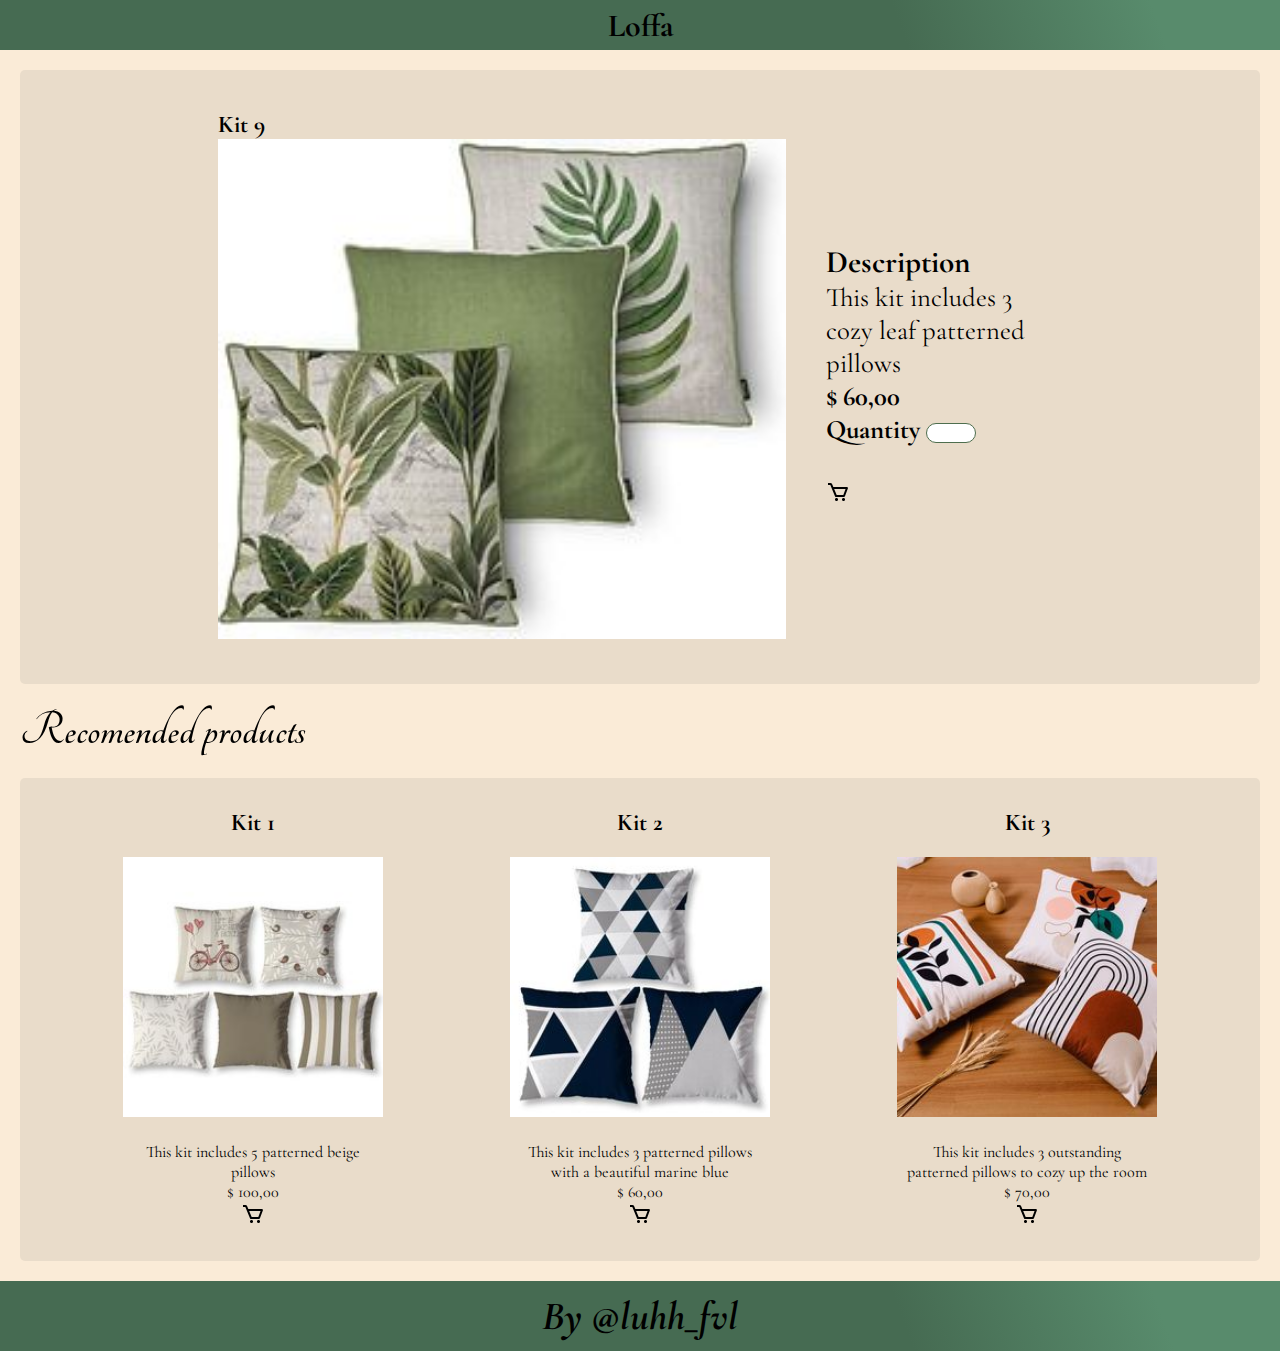
<file: kit9.html>
<!DOCTYPE html>
<html lang="en">
<head>
    <meta charset="UTF-8">
    <meta name="viewport" content="width=device-width, initial-scale=1.0">
    <link rel="stylesheet" href="style.css">
    <style>
        @import url('https://fonts.googleapis.com/css2?family=Baskervville+SC&family=Cormorant+Garamond:ital,wght@0,300;0,400;0,500;0,600;0,700;1,300;1,400;1,500;1,600;1,700&display=swap');
        @import url('https://fonts.googleapis.com/css2?family=Tangerine:wght@400;700&display=swap');
    </style>
    <title>Loffa's</title>
</head>
<body>
    <header>
        <h1><a href="index.html" id="inicio">Loffa</a></h1>
    </header>
    <main>
        <div id="pagProduct">
            <label id="productTitle">
                <h2>Kit 9</h2>
                <img src="foto9.jpg" id="fotoProduto">
            </label>
            <div id="contentProduct">
                <h3>Description</h3>
                <p>This kit includes 3 cozy leaf patterned pillows</p>
                    <p><strong>$ 60,00</p>
                <label>
                    Quantity</strong>
                    <input type="number" id="quantidade">
                </label><br><br>
                    <input type="image" src="bx-cart.png">
            </div>
        </div>
        <label id="Recomended"><h2>Recomended products</h2><br></label>
        <div id="recomendedProducts">
            <label id="caixaProducts">
                <h2>Kit 1</h2>
                <a href="kit1.html" ><img src="foto1.jpg" class="foto"></a>
                <div id="dProduct">
                    <p>This kit includes 5 patterned beige pillows</p>
                    <p>$ 100,00</p>
                    <img src="bx-cart.png" alt="carrinho de compras" id="carrinhoCompras">
                </div>
            </label>
            <label id="caixaProducts">
                <h2>Kit 2</h2>
                <a href="kit2.html" ><img src="foto2.jpg" class="foto"></a>
                <div id="dProduct">
                    <p>This kit includes 3 patterned pillows with a beautiful marine blue</p>
                    <p>$ 60,00</p>
                    <img src="bx-cart.png" alt="carrinho de compras" id="carrinhoCompras">
                </div>
            </label>
            <label id="caixaProducts">
                <h2>Kit 3</h2>
                <a href="kit3.html" ><img src="foto3.jpg" class="foto"></a>
                <div id="dProduct">
                    <p>This kit includes 3 outstanding patterned pillows to cozy up the room</p>
                    <p>$ 70,00</p>
                    <img src="bx-cart.png" alt="carrinho de compras" id="carrinhoCompras">    
                </div>
            </label>
        </div>
    </main>
    <footer>
        <div>
            By @luhh_fvl
        </div>
    </footer>
</body>
</html>
</file>
<file: style.css>
*{
    padding: 0;
    margin: 0;
    box-sizing:border-box;
}

body{
    font-family: "Cormorant Garamond", serif;
    width: 100vw;
    height: 100vh;
    margin: 0;
    background-color: antiquewhite;
}

header{
    display: flex;
    font-family: "Cormorant Garamond", serif;
    background: linear-gradient(70deg, rgb(70, 107, 82) 70%, rgb(88, 139, 108) 90%);
    background-blend-mode:hue;
    width: 100%;
    height: 50px;
    flex-direction: column;
    justify-content: center;
    align-items: center;
}

main{
    flex:1;
}

#topper{
    padding: 2px;
    border-bottom: 1px solid #4e6e4e;
    background-color:  rgb(74, 129, 91);
    font-family: "Cormorant Garamond", serif;
    font-style: italic;
    display: flex;
    width: 100%;
    flex-direction: column;
    justify-content: center;
    align-items: center;
}
#home{
    display: flex;
    justify-content: center;
    align-items: center;
    width: 100%;
    height: 550px;
    background-image: url(Zoom\ Background\,\ Cozy\ Living\ Room\ virtual\ backdrop\,\ Zoom\ Call\ Backdrop\,\ Virtual\ Background\,\ Zoom\ Call\ Backdrop\,\ home\ office.jpg);
    background-size: cover;
    background-repeat: no-repeat;
}

#homeText{
    display: flex;
    flex-direction: column;
    justify-content: center;
    align-items: center;
    color: white;
    text-shadow: 3px 3px rgb(51, 51, 51);
    font-family: "Baskervville SC", serif;
    font-size: 175px;
}

#divisoria{
    color: #000;;
    font-size: 60px;
    display: flex;
    padding: 10px;
    flex-direction: row;
    justify-content: center;
    align-items: center;
    font-size: 25px;
    width: 100%;
    height: 50px;
    background-color: rgb(196, 206, 169);
}

#AboutUs{
    font-family: "Tangerine", cursive;
    color: #000;
    font-weight: bold;
    font-size: 35pt;
}

#sobre{
    border-radius: 5px;
    text-align: center;
    margin: 35px;
    padding: 20px;
    font-size: 20pt;
    background-color: rgb(233, 220, 202);
}

#Products{
    font-family: "Tangerine", cursive;
    font-weight: 700;
    font-style: normal;
    margin: 40px;
    font-weight: bold;
    font-size: 35pt;
    text-align: center;
}

#produtos{
    border-radius: 5px;
    margin: 35px;
    padding: 20px;
    background-color:  rgb(233, 220, 202);
}

#linha{
    display: flex;
    flex-direction: row;
    justify-content: center;
    align-items: center;
    text-align: center;
}

.foto{
    padding: 20px;
    width: 300px;
    height: 300px;
}

footer{
    display: flex;
    font-family: "Cormorant Garamond", serif;
    font-weight: bold;
    font-style: italic;
    font-size: 40px;
    background: linear-gradient(70deg, rgb(70, 107, 82) 70%, rgb(88, 139, 108) 90%);
    background-blend-mode:hue;
    width: 100%;
    height: 70px;
    flex-direction: column;
    justify-content: center;
    align-items: center;
}

#pagProduct{
    display: flex;
    flex-direction: row;
    justify-content: center;
    align-items: center;
    background-color: rgb(233, 220, 202);
    border-radius: 5px;
    margin: 20px;
    padding: 20px;
}

a{
    color: #000;
    text-decoration: none;
}
#contentProduct{
    font-size: 20pt;
    margin:20px;
    width: 236px;
    text-align: start;
}
#quantidade{
    border-width: 1px;
    border-style: solid;
    border-color: #4e6e4e;
    border-radius: 500px;
    width: 50px;
    height: 20px;
    text-indent: 5px;
}

#productTitle{
    flex-direction: column;
    font-weight: bold;
    margin:20px;
    color: #000000;
}

#fotoProduto{
    width: 500;
    height: 500px;
}

#caixaProducts{
    padding: 10px;
    margin-bottom: 0;
    width: 387px;
    text-align: center;
}

#dProduct{
    display:inline-block;
    width: 240px;
}

#Recomended{
    display: flex;
    flex-direction: row;
    justify-content: start;
    align-items: start;
    font-family: "Tangerine", cursive;
    margin: 20px;
    font-weight: bold;
    font-size: 25pt;
}

#recomendedProducts{
    display: flex;
    flex-direction: row;
    justify-content: center;
    align-items: center;
    border-radius: 5px;
    margin: 20px;
    padding: 20px;
    background-color:  rgb(233, 220, 202);
}

@media screen and (max-width:600px) {
    header{
        font-size: 12px;
        height: 35px;
    }
    
    #topper{
        height: 25px;
        font-size: 10px;
    }

    #home{
        height: 250px;
    }

    #homeText{
        font-size: 100px;
    }

    #divisoria{
        font-size: 20px;
        height: 40px;
    }

    #AboutUs{
        font-size: 20pt;
    }

    #sobre{
        text-align: center;
        margin: 35px;
        padding: 20px;
        font-size: 15pt;
        background-color: rgb(233, 220, 202);
    }
    
    #Products{
        margin: 5px;
        font-weight: bold;
        font-size: 20pt;
        text-align: center;
    }
    
    #linha{
        margin: 0;
        padding: 0;
        display: flex;
        flex-direction: column;
        justify-content: center;
        align-items: center;
    }
    
    footer{
        font-size: 12px;
        height: 35px;
    }
        
    #quantidade{
        border-width: 1px;
        border-radius: 500px;
        width: 50px;
    }
    #fotoProduto{
        width: 236px;
        height: 236px;
    }
    #contentProduct{
        width: 236px;
        text-align: start;
    }
    #pagProduct{
        display: flex;
        flex-direction: column;
        justify-content: start;
        align-items: center;
        margin: 20px;
        padding: 20px;
    }
    #Recomended{
        text-indent: 15px;
        margin: 5px;
        font-size: 20pt;
    }
    
    #recomendedProducts{
        flex-direction: column;
    }
}
</file>
